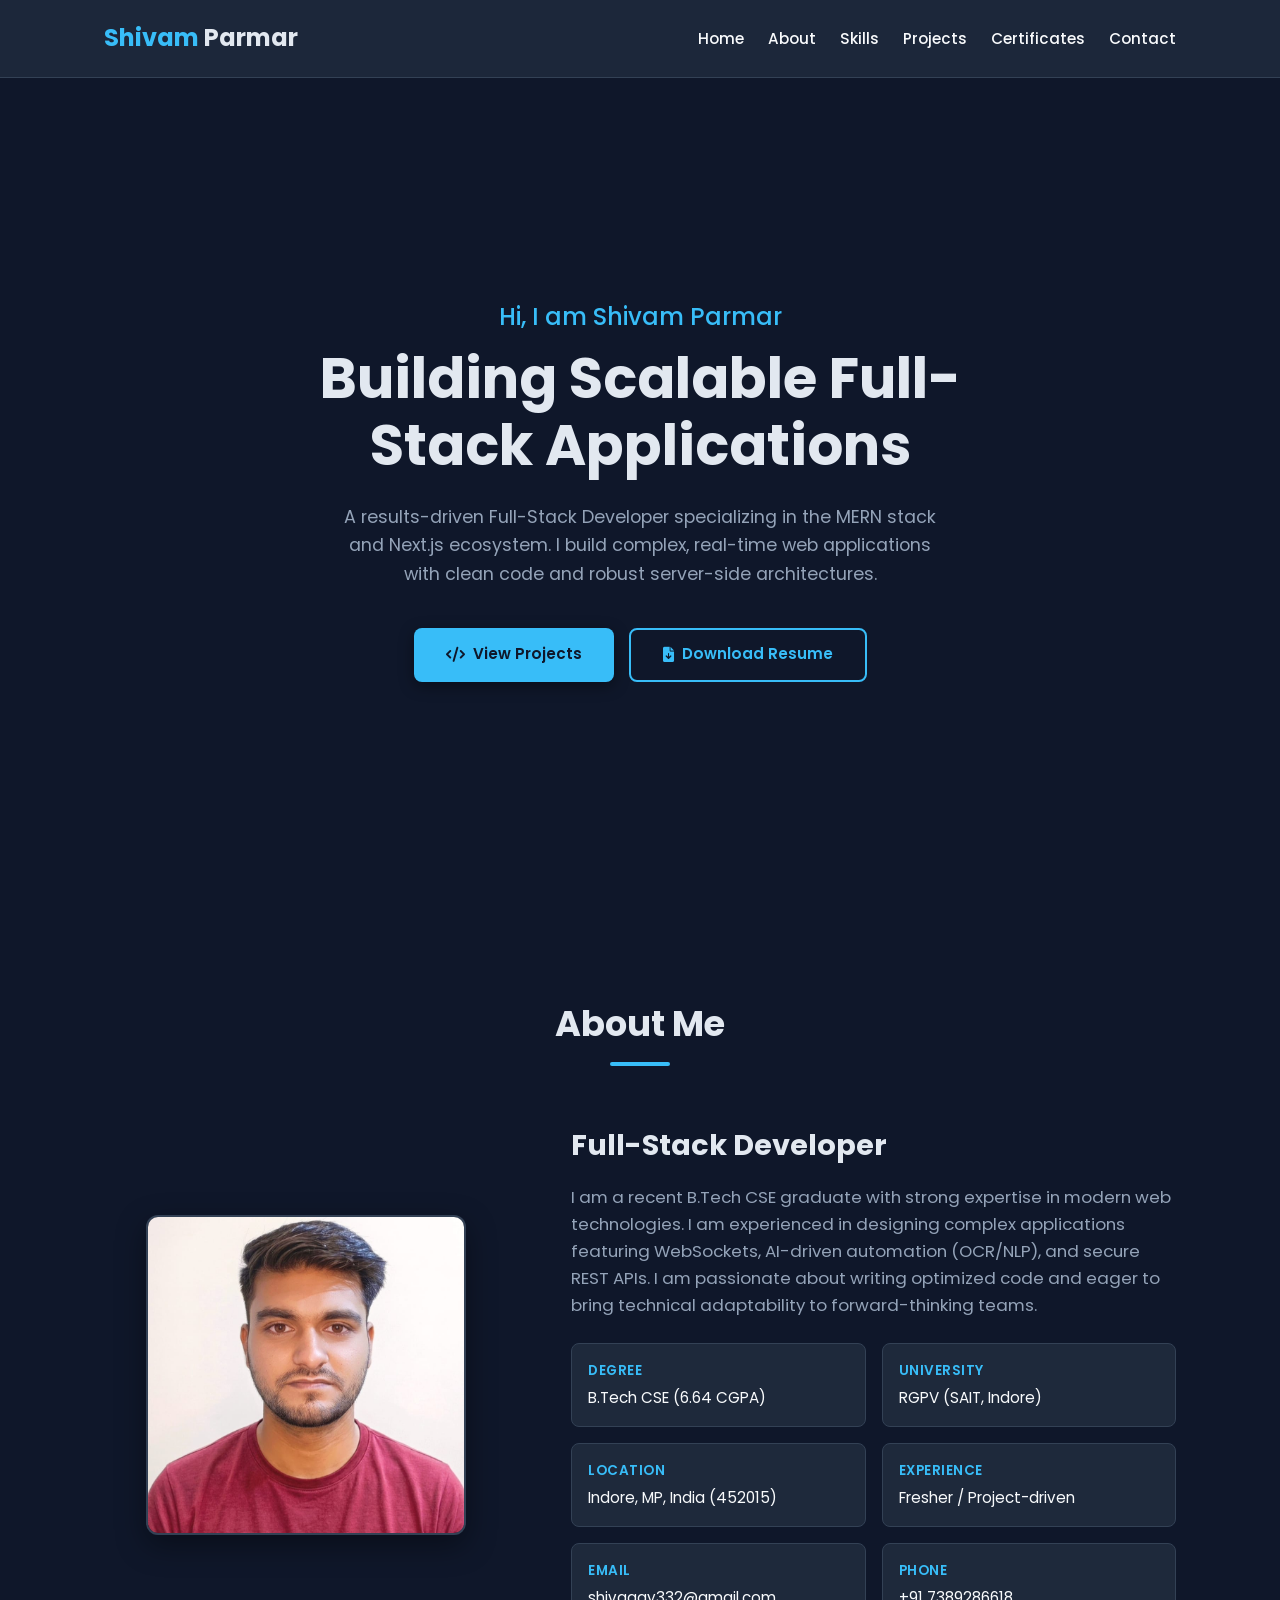
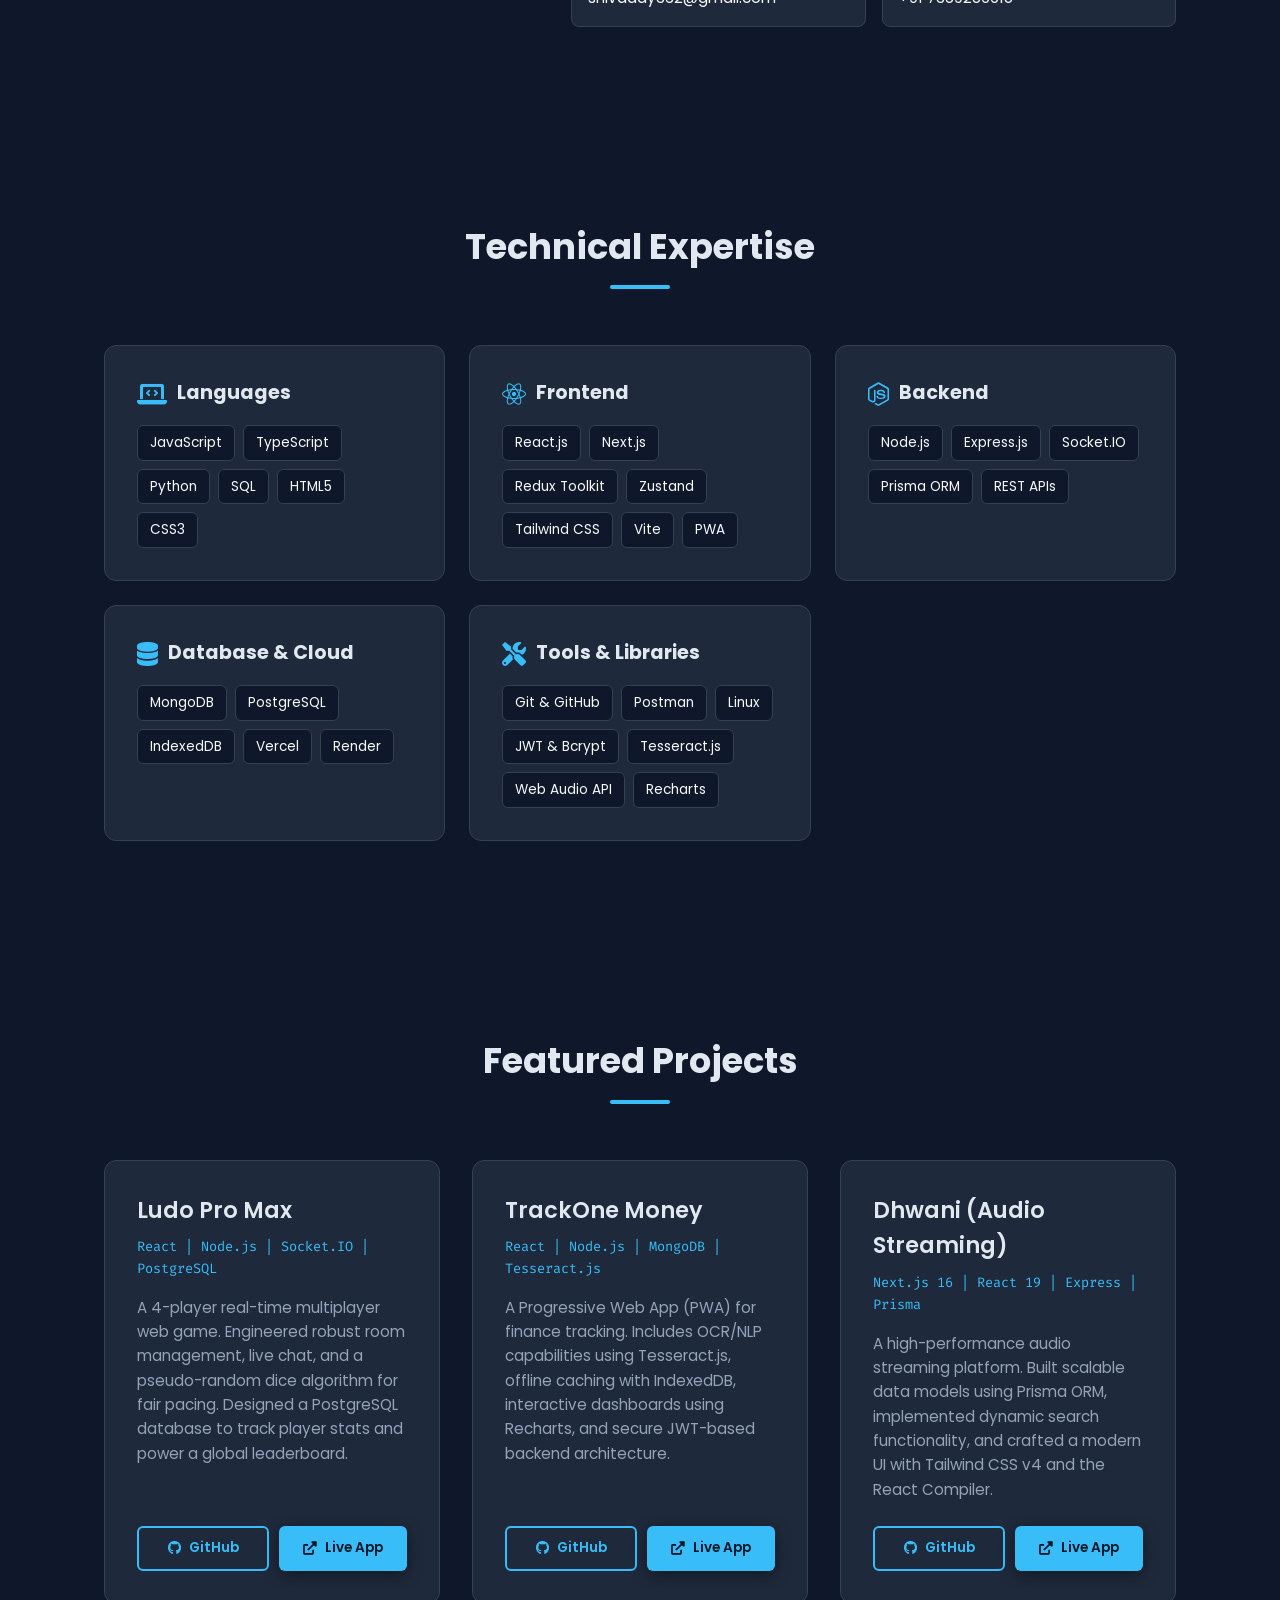
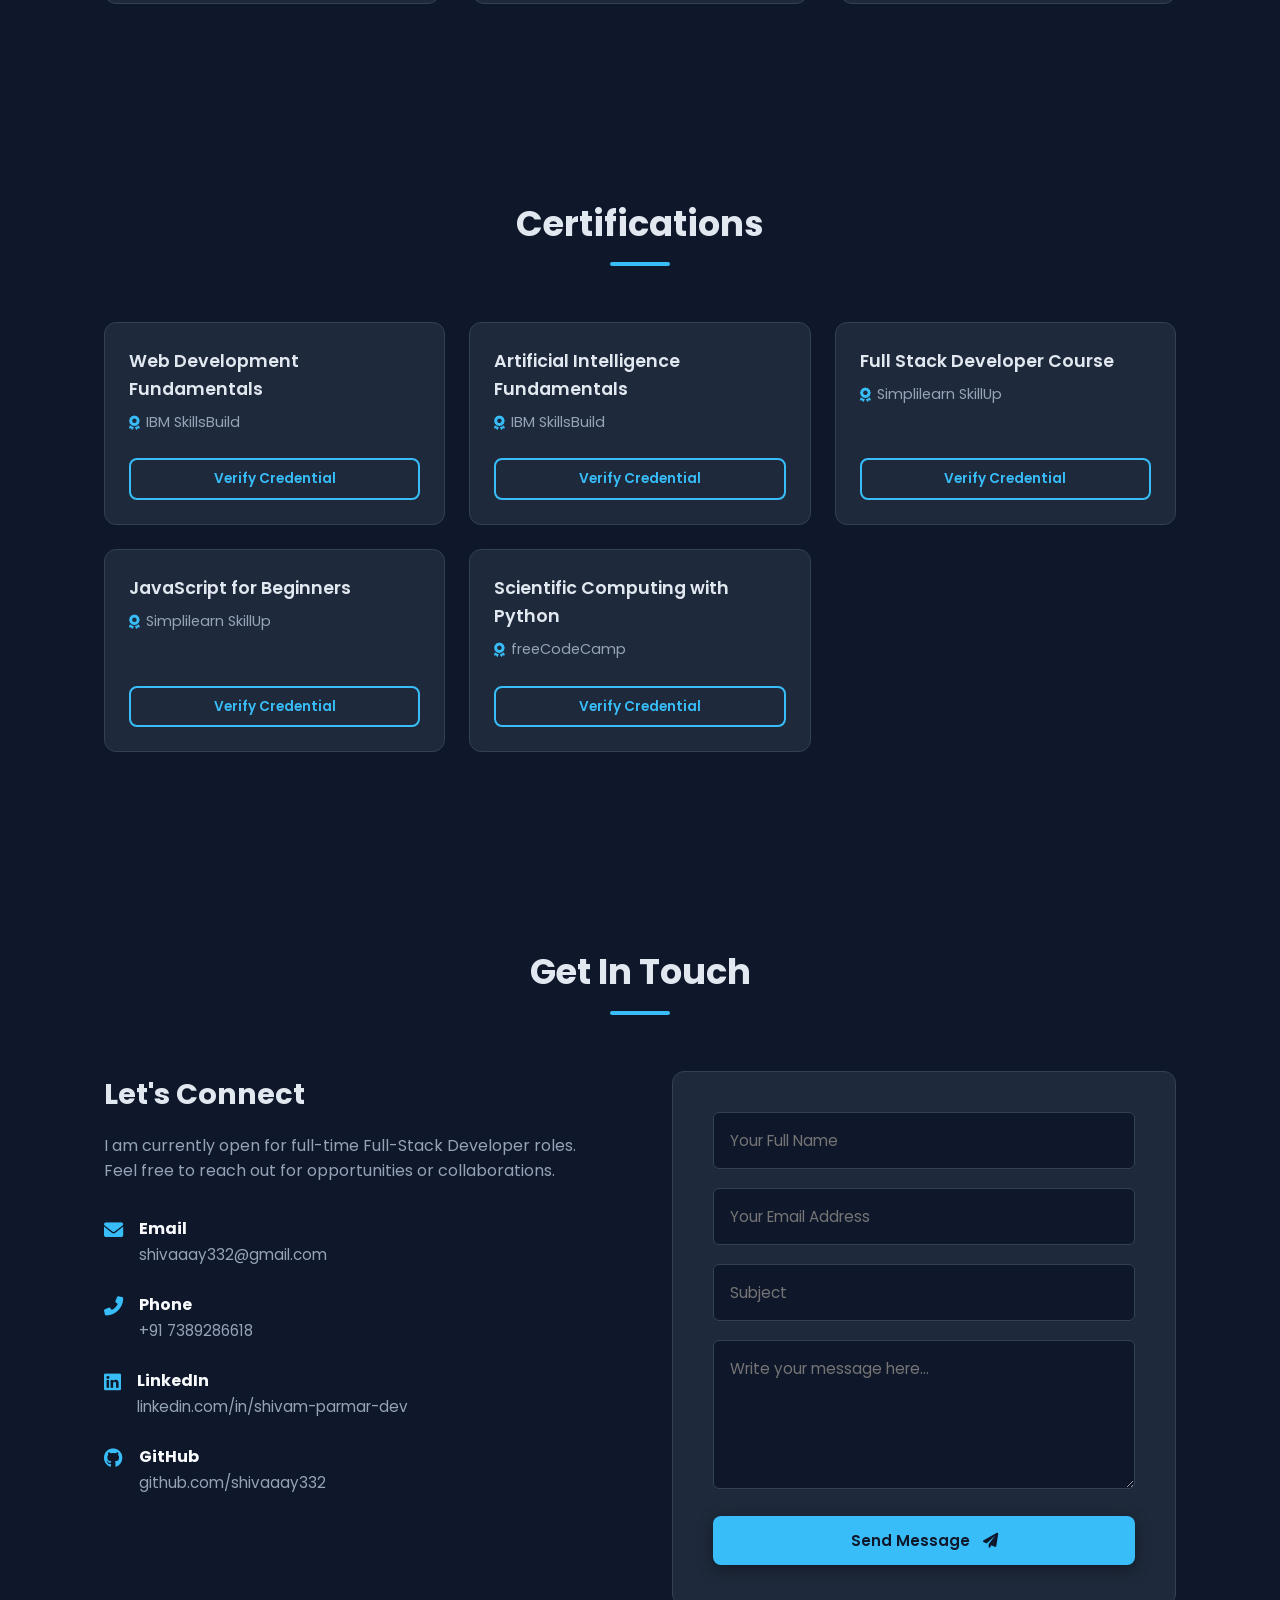
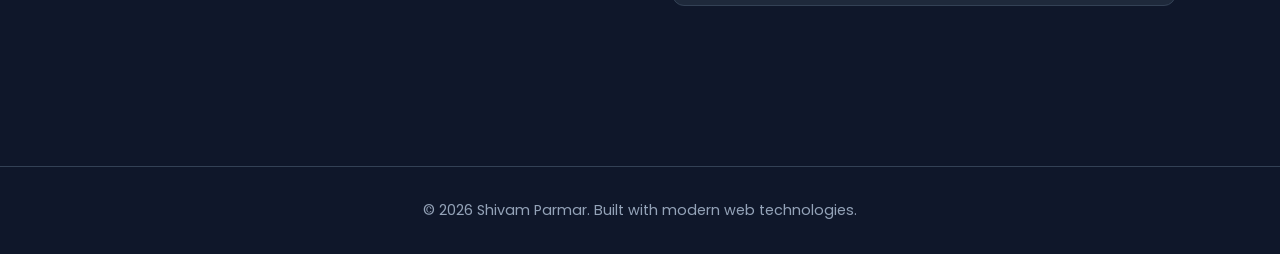
<file: index.html>
<!doctype html>
<html lang="en">
  <head>
    <meta charset="UTF-8" />
    <meta name="viewport" content="width=device-width, initial-scale=1.0" />
    <title>Shivam Parmar | Full-Stack Developer</title>

    <link
      href="https://fonts.googleapis.com/css2?family=Poppins:wght@300;400;500;600;700&family=Fira+Code:wght@400;500&display=swap"
      rel="stylesheet"
    />
    <link
      rel="stylesheet"
      href="https://cdnjs.cloudflare.com/ajax/libs/font-awesome/6.0.0/css/all.min.css"
    />

    <style>
      /* =========================================
       CLEAN DARK THEME VARIABLES
       ========================================= */
      :root {
        --primary-color: #38bdf8; /* Light Sky Blue */
        --secondary-color: #e2e8f0; /* Soft White */
        --bg-color: #0f172a; /* Deep Slate Background */
        --card-bg: #1e293b; /* Slightly lighter slate for cards */
        --text-main: #f8fafc;
        --text-muted: #94a3b8;
        --border-color: #334155;
        --btn-text-color: #0f172a;
        --shadow-color: rgba(0, 0, 0, 0.4);
      }

      /* =========================================
       GLOBAL STYLES
       ========================================= */
      * {
        margin: 0;
        padding: 0;
        box-sizing: border-box;
        font-family: "Poppins", sans-serif;
      }

      html {
        scroll-behavior: smooth;
      }

      body {
        background: var(--bg-color);
        color: var(--text-main);
        line-height: 1.6;
        overflow-x: hidden;
        min-height: 100vh;
      }

      a,
      button,
      input,
      textarea {
        text-decoration: none;
        color: inherit;
      }
      ul {
        list-style: none;
      }

      /* =========================================
       HEADER & NAV
       ========================================= */
      header {
        position: fixed;
        top: 0;
        width: 100%;
        background: rgba(30, 41, 59, 0.95);
        backdrop-filter: blur(8px);
        border-bottom: 1px solid var(--border-color);
        z-index: 1000;
      }
      .navbar {
        display: flex;
        justify-content: space-between;
        align-items: center;
        padding: 1.2rem 5%;
        max-width: 1200px;
        margin: 0 auto;
      }
      .logo {
        font-size: 1.5rem;
        font-weight: 700;
        color: var(--secondary-color);
        transition: 0.3s;
      }
      .logo span {
        color: var(--primary-color);
      }

      .nav-actions {
        display: flex;
        align-items: center;
        gap: 2rem;
      }
      .nav-links {
        display: flex;
        gap: 1.5rem;
      }
      .nav-links a {
        font-weight: 500;
        font-size: 0.95rem;
        position: relative;
        color: var(--text-main);
        transition: color 0.3s;
      }
      .nav-links a:hover {
        color: var(--primary-color);
      }
      .hamburger {
        display: none;
        font-size: 1.5rem;
        color: var(--text-main);
        cursor: pointer;
      }

      /* =========================================
       COMMON COMPONENTS
       ========================================= */
      .reveal {
        opacity: 0;
        transform: translateY(30px);
        transition: 0.6s ease-out;
      }
      .reveal.active {
        opacity: 1;
        transform: translateY(0);
      }

      .section {
        padding: 6rem 5%;
        max-width: 1200px;
        margin: 0 auto;
      }
      .section-title {
        text-align: center;
        font-size: 2.2rem;
        color: var(--secondary-color);
        margin-bottom: 3.5rem;
        position: relative;
        font-weight: 700;
      }
      .section-title::after {
        content: "";
        display: block;
        width: 60px;
        height: 4px;
        background: var(--primary-color);
        margin: 10px auto 0;
        border-radius: 2px;
      }

      .btn {
        display: inline-flex;
        align-items: center;
        justify-content: center;
        gap: 8px;
        padding: 0.8rem 2rem;
        border-radius: 8px;
        font-weight: 600;
        transition: all 0.3s ease;
        border: none;
        font-size: 0.95rem;
        cursor: pointer;
      }
      .btn-primary {
        background: var(--primary-color);
        color: var(--btn-text-color);
        box-shadow: 0 4px 15px var(--shadow-color);
      }
      .btn-primary:hover {
        transform: translateY(-2px);
        filter: brightness(1.1);
      }
      .btn-outline {
        border: 2px solid var(--primary-color);
        color: var(--primary-color);
        background: transparent;
      }
      .btn-outline:hover {
        background: var(--primary-color);
        color: var(--btn-text-color);
      }

      /* =========================================
       HERO SECTION
       ========================================= */
      .hero {
        min-height: 100vh;
        display: flex;
        align-items: center;
        justify-content: center;
        text-align: center;
        padding: 0 5%;
        padding-top: 80px;
      }
      .hero-content {
        max-width: 800px;
      }
      .hero-content h3 {
        font-size: 1.5rem;
        color: var(--primary-color);
        margin-bottom: 0.5rem;
        font-weight: 500;
      }
      .hero-content h1 {
        font-size: 3.5rem;
        color: var(--secondary-color);
        margin-bottom: 1.5rem;
        font-weight: 700;
        line-height: 1.2;
      }
      .hero-content p {
        font-size: 1.1rem;
        color: var(--text-muted);
        margin-bottom: 2.5rem;
        max-width: 600px;
        margin-inline: auto;
      }

      /* =========================================
       ABOUT SECTION
       ========================================= */
      .about-container {
        display: grid;
        grid-template-columns: 1fr 1.5fr;
        gap: 4rem;
        align-items: center;
      }
      .profile-img {
        width: 100%;
        max-width: 320px;
        height: 320px;
        object-fit: cover;
        border-radius: 12px;
        border: 2px solid var(--border-color);
        box-shadow: 0 10px 30px var(--shadow-color);
        display: block;
        margin: auto;
      }
      .about-info h3 {
        margin-bottom: 1rem;
        color: var(--secondary-color);
        font-size: 1.8rem;
      }
      .about-info p {
        color: var(--text-muted);
        margin-bottom: 1.5rem;
        font-size: 1.05rem;
      }
      .info-list {
        display: grid;
        grid-template-columns: 1fr 1fr;
        gap: 1rem;
      }
      .info-list li {
        display: flex;
        flex-direction: column;
        color: var(--text-main);
        font-size: 0.95rem;
        background: var(--card-bg);
        padding: 1rem;
        border-radius: 8px;
        border: 1px solid var(--border-color);
      }
      .info-list span {
        font-weight: 600;
        color: var(--primary-color);
        margin-bottom: 4px;
        font-size: 0.85rem;
        text-transform: uppercase;
        letter-spacing: 0.5px;
      }

      /* =========================================
       SKILLS SECTION
       ========================================= */
      .skills-grid {
        display: grid;
        grid-template-columns: repeat(auto-fit, minmax(300px, 1fr));
        gap: 1.5rem;
      }
      .skill-card {
        background: var(--card-bg);
        padding: 2rem;
        border-radius: 12px;
        border: 1px solid var(--border-color);
        transition: 0.3s;
      }
      .skill-card:hover {
        border-color: var(--primary-color);
        transform: translateY(-3px);
      }
      .skill-card h4 {
        margin-bottom: 1rem;
        color: var(--secondary-color);
        font-size: 1.2rem;
        display: flex;
        align-items: center;
        gap: 10px;
      }
      .skill-card h4 i {
        color: var(--primary-color);
        font-size: 1.5rem;
      }
      .skill-tags {
        display: flex;
        flex-wrap: wrap;
        gap: 8px;
      }
      .skill-tags span {
        background: var(--bg-color);
        border: 1px solid var(--border-color);
        padding: 6px 12px;
        border-radius: 6px;
        font-size: 0.85rem;
        color: var(--text-main);
      }

      /* =========================================
       PROJECTS SECTION
       ========================================= */
      .projects-grid {
        display: grid;
        grid-template-columns: repeat(auto-fit, minmax(320px, 1fr));
        gap: 2rem;
      }
      .project-card {
        background: var(--card-bg);
        border-radius: 12px;
        border: 1px solid var(--border-color);
        padding: 2rem;
        display: flex;
        flex-direction: column;
        transition: 0.3s;
      }
      .project-card:hover {
        border-color: var(--primary-color);
        transform: translateY(-3px);
      }
      .project-card h3 {
        margin-bottom: 0.5rem;
        color: var(--secondary-color);
        font-size: 1.4rem;
        font-weight: 600;
      }
      .project-tech {
        font-size: 0.85rem;
        color: var(--primary-color);
        margin-bottom: 1rem;
        font-family: "Fira Code", monospace;
      }
      .project-card p {
        color: var(--text-muted);
        font-size: 0.95rem;
        margin-bottom: 1.5rem;
        flex-grow: 1;
      }
      .project-links-wrap {
        display: flex;
        gap: 10px;
        margin-top: auto;
      }
      .project-links-wrap .btn {
        flex: 1;
        padding: 0.6rem;
        font-size: 0.85rem;
        border-radius: 6px;
      }

      /* =========================================
       CERTIFICATES SECTION
       ========================================= */
      .cert-grid {
        display: grid;
        grid-template-columns: repeat(auto-fit, minmax(280px, 1fr));
        gap: 1.5rem;
      }
      .cert-card {
        background: var(--card-bg);
        border-radius: 12px;
        border: 1px solid var(--border-color);
        padding: 1.5rem;
        text-align: left;
        display: flex;
        flex-direction: column;
        justify-content: space-between;
      }
      .cert-title {
        font-size: 1.1rem;
        color: var(--secondary-color);
        margin-bottom: 0.5rem;
        font-weight: 600;
      }
      .cert-issuer {
        color: var(--text-muted);
        font-size: 0.9rem;
        margin-bottom: 1.5rem;
        display: flex;
        align-items: center;
        gap: 6px;
      }
      .cert-issuer i {
        color: var(--primary-color);
      }
      .cert-card .btn {
        width: 100%;
        padding: 0.5rem;
        font-size: 0.85rem;
      }

      /* =========================================
       CONTACT SECTION
       ========================================= */
      .contact-container {
        display: grid;
        grid-template-columns: 1fr 1fr;
        gap: 4rem;
      }
      .contact-info-box h3 {
        font-size: 1.8rem;
        color: var(--secondary-color);
        margin-bottom: 1rem;
      }
      .contact-info-box p {
        color: var(--text-muted);
        margin-bottom: 2rem;
      }

      .contact-item {
        margin-bottom: 1.5rem;
        display: flex;
        align-items: flex-start;
        gap: 1rem;
      }
      .contact-item i {
        color: var(--primary-color);
        font-size: 1.2rem;
        margin-top: 4px;
      }
      .contact-item h4 {
        color: var(--text-main);
        font-size: 1rem;
        margin-bottom: 2px;
      }
      .contact-item p {
        color: var(--text-muted);
        font-size: 0.95rem;
        margin-bottom: 0;
      }

      .contact-form {
        background: var(--card-bg);
        padding: 2.5rem;
        border-radius: 12px;
        border: 1px solid var(--border-color);
      }
      .contact-form input,
      .contact-form textarea {
        width: 100%;
        padding: 1rem;
        margin-bottom: 1.2rem;
        background: var(--bg-color);
        border: 1px solid var(--border-color);
        color: var(--text-main);
        border-radius: 6px;
        font-size: 0.95rem;
      }
      .contact-form input:focus,
      .contact-form textarea:focus {
        outline: none;
        border-color: var(--primary-color);
      }

      footer {
        text-align: center;
        padding: 2rem;
        margin-top: 4rem;
        border-top: 1px solid var(--border-color);
        color: var(--text-muted);
        font-size: 0.9rem;
      }

      /* =========================================
       RESPONSIVE DESIGN (MOBILE FRIENDLY)
       ========================================= */
      @media (max-width: 900px) {
        .navbar {
          padding: 1rem 5%;
        }
        .hamburger {
          display: block;
        }
        .nav-actions {
          position: absolute;
          top: 100%;
          left: 0;
          width: 100%;
          background: var(--card-bg);
          flex-direction: column;
          text-align: center;
          padding: 0;
          max-height: 0;
          overflow: hidden;
          transition: max-height 0.3s ease;
          border-bottom: 1px solid var(--border-color);
        }
        .nav-actions.active {
          max-height: 400px;
          padding: 1.5rem 0;
        }
        .nav-links {
          flex-direction: column;
          gap: 1.5rem;
          width: 100%;
        }

        .hero-content h1 {
          font-size: 2.5rem;
        }
        .about-container,
        .contact-container {
          grid-template-columns: 1fr;
          gap: 2.5rem;
        }
        .profile-img {
          width: 250px;
          height: 250px;
        }
        .info-list {
          grid-template-columns: 1fr;
        }
        .section {
          padding: 4rem 5%;
        }
      }
    </style>
  </head>
  <body>
    <header>
      <nav class="navbar">
        <a href="#" class="logo"><span>Shivam</span> Parmar</a>
        <div class="hamburger"><i class="fas fa-bars"></i></div>
        <div class="nav-actions">
          <ul class="nav-links">
            <li><a href="#home">Home</a></li>
            <li><a href="#about">About</a></li>
            <li><a href="#skills">Skills</a></li>
            <li><a href="#projects">Projects</a></li>
            <li><a href="#certificates">Certificates</a></li>
            <li><a href="#contact">Contact</a></li>
          </ul>
        </div>
      </nav>
    </header>

    <section id="home" class="hero">
      <div class="hero-content reveal">
        <h3>Hi, I am Shivam Parmar</h3>
        <h1>Building Scalable Full-Stack Applications</h1>
        <p>
          A results-driven Full-Stack Developer specializing in the MERN stack
          and Next.js ecosystem. I build complex, real-time web applications
          with clean code and robust server-side architectures.
        </p>
        <div
          style="
            display: flex;
            justify-content: center;
            gap: 15px;
            flex-wrap: wrap;
          "
        >
          <a href="#projects" class="btn btn-primary"
            ><i class="fas fa-code"></i> View Projects</a
          >
          <a href="Shivam_Pamrar_DEV.pdf" download class="btn btn-outline"
            ><i class="fas fa-file-download"></i> Download Resume</a
          >
        </div>
      </div>
    </section>

    <section id="about" class="section reveal">
      <h2 class="section-title">About Me</h2>
      <div class="about-container">
        <img
          src="Profile.jpeg"
          alt="Shivam Parmar"
          class="profile-img"
          onerror="
            this.src = 'https://cdn-icons-png.flaticon.com/512/4140/4140048.png'
          "
        />

        <div class="about-info">
          <h3>Full-Stack Developer</h3>
          <p>
            I am a recent B.Tech CSE graduate with strong expertise in modern
            web technologies. I am experienced in designing complex applications
            featuring WebSockets, AI-driven automation (OCR/NLP), and secure
            REST APIs. I am passionate about writing optimized code and eager to
            bring technical adaptability to forward-thinking teams.
          </p>

          <ul class="info-list">
            <li><span>Degree</span> B.Tech CSE (6.64 CGPA)</li>
            <li><span>University</span> RGPV (SAIT, Indore)</li>
            <li><span>Location</span> Indore, MP, India (452015)</li>
            <li><span>Experience</span> Fresher / Project-driven</li>
            <li><span>Email</span> shivaaay332@gmail.com</li>
            <li><span>Phone</span> +91 7389286618</li>
          </ul>
        </div>
      </div>
    </section>

    <section id="skills" class="section reveal">
      <h2 class="section-title">Technical Expertise</h2>
      <div class="skills-grid">
        <div class="skill-card">
          <h4><i class="fas fa-laptop-code"></i> Languages</h4>
          <div class="skill-tags">
            <span>JavaScript</span><span>TypeScript</span><span>Python</span
            ><span>SQL</span><span>HTML5</span><span>CSS3</span>
          </div>
        </div>

        <div class="skill-card">
          <h4><i class="fab fa-react"></i> Frontend</h4>
          <div class="skill-tags">
            <span>React.js</span><span>Next.js</span><span>Redux Toolkit</span
            ><span>Zustand</span><span>Tailwind CSS</span><span>Vite</span
            ><span>PWA</span>
          </div>
        </div>

        <div class="skill-card">
          <h4><i class="fab fa-node-js"></i> Backend</h4>
          <div class="skill-tags">
            <span>Node.js</span><span>Express.js</span><span>Socket.IO</span
            ><span>Prisma ORM</span><span>REST APIs</span>
          </div>
        </div>

        <div class="skill-card">
          <h4><i class="fas fa-database"></i> Database & Cloud</h4>
          <div class="skill-tags">
            <span>MongoDB</span><span>PostgreSQL</span><span>IndexedDB</span
            ><span>Vercel</span><span>Render</span>
          </div>
        </div>

        <div class="skill-card">
          <h4><i class="fas fa-tools"></i> Tools & Libraries</h4>
          <div class="skill-tags">
            <span>Git & GitHub</span><span>Postman</span><span>Linux</span
            ><span>JWT & Bcrypt</span><span>Tesseract.js</span
            ><span>Web Audio API</span><span>Recharts</span>
          </div>
        </div>
      </div>
    </section>

    <section id="projects" class="section reveal">
      <h2 class="section-title">Featured Projects</h2>
      <div class="projects-grid">
        <div class="project-card">
          <h3>Ludo Pro Max</h3>
          <div class="project-tech">
            React | Node.js | Socket.IO | PostgreSQL
          </div>
          <p>
            A 4-player real-time multiplayer web game. Engineered robust room
            management, live chat, and a pseudo-random dice algorithm for fair
            pacing. Designed a PostgreSQL database to track player stats and
            power a global leaderboard.
          </p>
          <div class="project-links-wrap">
            <a
              href="https://github.com/Shivaaay332/Ludo-pro-max"
              class="btn btn-outline"
              target="_blank"
              ><i class="fab fa-github"></i> GitHub</a
            >
            <a
              href="https://ludo-pro-max.vercel.app/"
              class="btn btn-primary"
              target="_blank"
              ><i class="fas fa-external-link-alt"></i> Live App</a
            >
          </div>
        </div>

        <div class="project-card">
          <h3>TrackOne Money</h3>
          <div class="project-tech">
            React | Node.js | MongoDB | Tesseract.js
          </div>
          <p>
            A Progressive Web App (PWA) for finance tracking. Includes OCR/NLP
            capabilities using Tesseract.js, offline caching with IndexedDB,
            interactive dashboards using Recharts, and secure JWT-based backend
            architecture.
          </p>
          <div class="project-links-wrap">
            <a
              href="https://github.com/Shivaaay332/TrackOne-Money"
              class="btn btn-outline"
              target="_blank"
              ><i class="fab fa-github"></i> GitHub</a
            >
            <a
              href="https://trackone-money.vercel.app/"
              class="btn btn-primary"
              target="_blank"
              ><i class="fas fa-external-link-alt"></i> Live App</a
            >
          </div>
        </div>

        <div class="project-card">
          <h3>Dhwani (Audio Streaming)</h3>
          <div class="project-tech">
            Next.js 16 | React 19 | Express | Prisma
          </div>
          <p>
            A high-performance audio streaming platform. Built scalable data
            models using Prisma ORM, implemented dynamic search functionality,
            and crafted a modern UI with Tailwind CSS v4 and the React Compiler.
          </p>
          <div class="project-links-wrap">
            <a
              href="https://github.com/Shivaaay332/Dhwani"
              class="btn btn-outline"
              target="_blank"
              ><i class="fab fa-github"></i> GitHub</a
            >
            <a
              href="https://dhwani-theta.vercel.app/"
              class="btn btn-primary"
              target="_blank"
              ><i class="fas fa-external-link-alt"></i> Live App</a
            >
          </div>
        </div>
      </div>
    </section>

    <section id="certificates" class="section reveal">
      <h2 class="section-title">Certifications</h2>
      <div class="cert-grid">
        <div class="cert-card">
          <div>
            <h3 class="cert-title">Web Development Fundamentals</h3>
            <p class="cert-issuer">
              <i class="fas fa-award"></i> IBM SkillsBuild
            </p>
          </div>
          <a
            href="https://www.credly.com/badges/baaa59d8-2814-4770-9353-ff8be1170a3d"
            target="_blank"
            class="btn btn-outline"
            >Verify Credential</a
          >
        </div>

        <div class="cert-card">
          <div>
            <h3 class="cert-title">Artificial Intelligence Fundamentals</h3>
            <p class="cert-issuer">
              <i class="fas fa-award"></i> IBM SkillsBuild
            </p>
          </div>
          <a
            href="https://www.credly.com/badges/a8e7d946-942c-44b8-9470-0cdeb96db420"
            target="_blank"
            class="btn btn-outline"
            >Verify Credential</a
          >
        </div>

        <div class="cert-card">
          <div>
            <h3 class="cert-title">Full Stack Developer Course</h3>
            <p class="cert-issuer">
              <i class="fas fa-award"></i> Simplilearn SkillUp
            </p>
          </div>
          <a
            href="https://www.simplilearn.com/skillup-certificate-landing?token=eyJjb3Vyc2VfaWQiOiI1MjYxIiwiY2VydGlmaWNhdGVfdXJsIjoiaHR0cHM6XC9cL2NlcnRpZmljYXRlcy5zaW1wbGljZG4ubmV0XC9zaGFyZVwvMTAzOTA1MzdfMTAxMzcwMTZfMTc4MjM2MTMwMzAxNy5wbmciLCJ1c2VybmFtZSI6IlNISVZBTSBQQVJNQVIifQ%3D%3D&utm_source=shared-certificate&utm_medium=lms&utm_campaign=shared-certificate-promotion&referrer=https%3A%2F%2Flms.simplilearn.com%2Fcourses%2F8252%2FFree-Full-Stack-Developer-Course%2Fcertificate%2Fdownload-skillup&%24web_only=true&_branch_match_id=1571447080624868837&_branch_referrer=H4sIAAAAAAAAA8soKSkottLXL87MLcjJ1EssKNDLyczL1k%2FVDypwyzcMzSlPM0myrytKTUstKsrMS49PKsovL04tsnXOKMrPTQUAwpXeGz8AAAA%3D"
            target="_blank"
            class="btn btn-outline"
            >Verify Credential</a
          >
        </div>

        <div class="cert-card">
          <div>
            <h3 class="cert-title">JavaScript for Beginners</h3>
            <p class="cert-issuer">
              <i class="fas fa-award"></i> Simplilearn SkillUp
            </p>
          </div>
          <a
            href="https://www.simplilearn.com/skillup-certificate-landing?token=eyJjb3Vyc2VfaWQiOiIxNzI0IiwiY2VydGlmaWNhdGVfdXJsIjoiaHR0cHM6XC9cL2NlcnRpZmljYXRlcy5zaW1wbGljZG4ubmV0XC9zaGFyZVwvMTAzODg3NzRfMTAxMzcwMTZfMTc4MjMxMzI5MTgyMi5wbmciLCJ1c2VybmFtZSI6IlNISVZBTSBQQVJNQVIifQ&utm_source=shared-certificate&utm_medium=app_lms&utm_campaign=shared-certificate-promotion&referrer=https%3A%2F%2Fcertificates.simplicdn.net%2Fshare%2F10388774_10137016_1782313291822.png&_branch_match_id=1571447080624868837&_branch_referrer=H4sIAAAAAAAAA8soKSkottLXL87MLcjJ1EssKNDLyczL1k80Man0dktySjVJsq8rSk1LLSrKzEuPTyrKLy9OLbJ1zijKz00FADb%2B%2BXk9AAAA"
            target="_blank"
            class="btn btn-outline"
            >Verify Credential</a
          >
        </div>

        <div class="cert-card">
          <div>
            <h3 class="cert-title">Scientific Computing with Python</h3>
            <p class="cert-issuer"><i class="fas fa-award"></i> freeCodeCamp</p>
          </div>
          <a
            href="https://www.freecodecamp.org/certification/shivaaay_p332/scientific-computing-with-python-v7"
            target="_blank"
            class="btn btn-outline"
            >Verify Credential</a
          >
        </div>
      </div>
    </section>

    <section id="contact" class="section reveal">
      <h2 class="section-title">Get In Touch</h2>
      <div class="contact-container">
        <div class="contact-info-box">
          <h3>Let's Connect</h3>
          <p>
            I am currently open for full-time Full-Stack Developer roles. Feel
            free to reach out for opportunities or collaborations.
          </p>

          <div class="contact-item">
            <i class="fas fa-envelope"></i>
            <div>
              <h4>Email</h4>
              <p>
                <a href="mailto:shivaaay332@gmail.com">shivaaay332@gmail.com</a>
              </p>
            </div>
          </div>
          <div class="contact-item">
            <i class="fas fa-phone-alt"></i>
            <div>
              <h4>Phone</h4>
              <p><a href="tel:+917389286618">+91 7389286618</a></p>
            </div>
          </div>
          <div class="contact-item">
            <i class="fab fa-linkedin"></i>
            <div>
              <h4>LinkedIn</h4>
              <p>
                <a
                  href="https://www.linkedin.com/in/shivam-parmar-dev/"
                  target="_blank"
                  >linkedin.com/in/shivam-parmar-dev</a
                >
              </p>
            </div>
          </div>
          <div class="contact-item">
            <i class="fab fa-github"></i>
            <div>
              <h4>GitHub</h4>
              <p>
                <a href="https://github.com/shivaaay332/" target="_blank"
                  >github.com/shivaaay332</a
                >
              </p>
            </div>
          </div>
        </div>

        <form
          class="contact-form"
          action="https://formspree.io/f/xwvnwryy"
          method="POST"
        >
          <input
            type="text"
            name="name"
            placeholder="Your Full Name"
            required
          />
          <input
            type="email"
            name="email"
            placeholder="Your Email Address"
            required
          />
          <input type="text" name="subject" placeholder="Subject" />
          <textarea
            name="message"
            rows="5"
            placeholder="Write your message here..."
            required
          ></textarea>
          <button type="submit" class="btn btn-primary" style="width: 100%">
            Send Message
            <i class="fas fa-paper-plane" style="margin-left: 5px"></i>
          </button>
        </form>
      </div>
    </section>

    <footer>
      <p>&copy; 2026 Shivam Parmar. Built with modern web technologies.</p>
    </footer>

    <script>
      // Mobile Navigation Toggle
      const hamburger = document.querySelector(".hamburger");
      const navActions = document.querySelector(".nav-actions");
      const navLinks = document.querySelectorAll(".nav-links a");

      hamburger.addEventListener("click", () => {
        navActions.classList.toggle("active");
      });

      navLinks.forEach((link) => {
        link.addEventListener("click", () => {
          navActions.classList.remove("active");
        });
      });

      // Simple Scroll Reveal Animation
      const revealObserver = new IntersectionObserver(
        (entries) => {
          entries.forEach((entry) => {
            if (entry.isIntersecting) {
              entry.target.classList.add("active");
              revealObserver.unobserve(entry.target); // Play animation only once
            }
          });
        },
        { threshold: 0.1 },
      );

      document
        .querySelectorAll(".reveal")
        .forEach((el) => revealObserver.observe(el));
    </script>
  </body>
</html>
</file>
